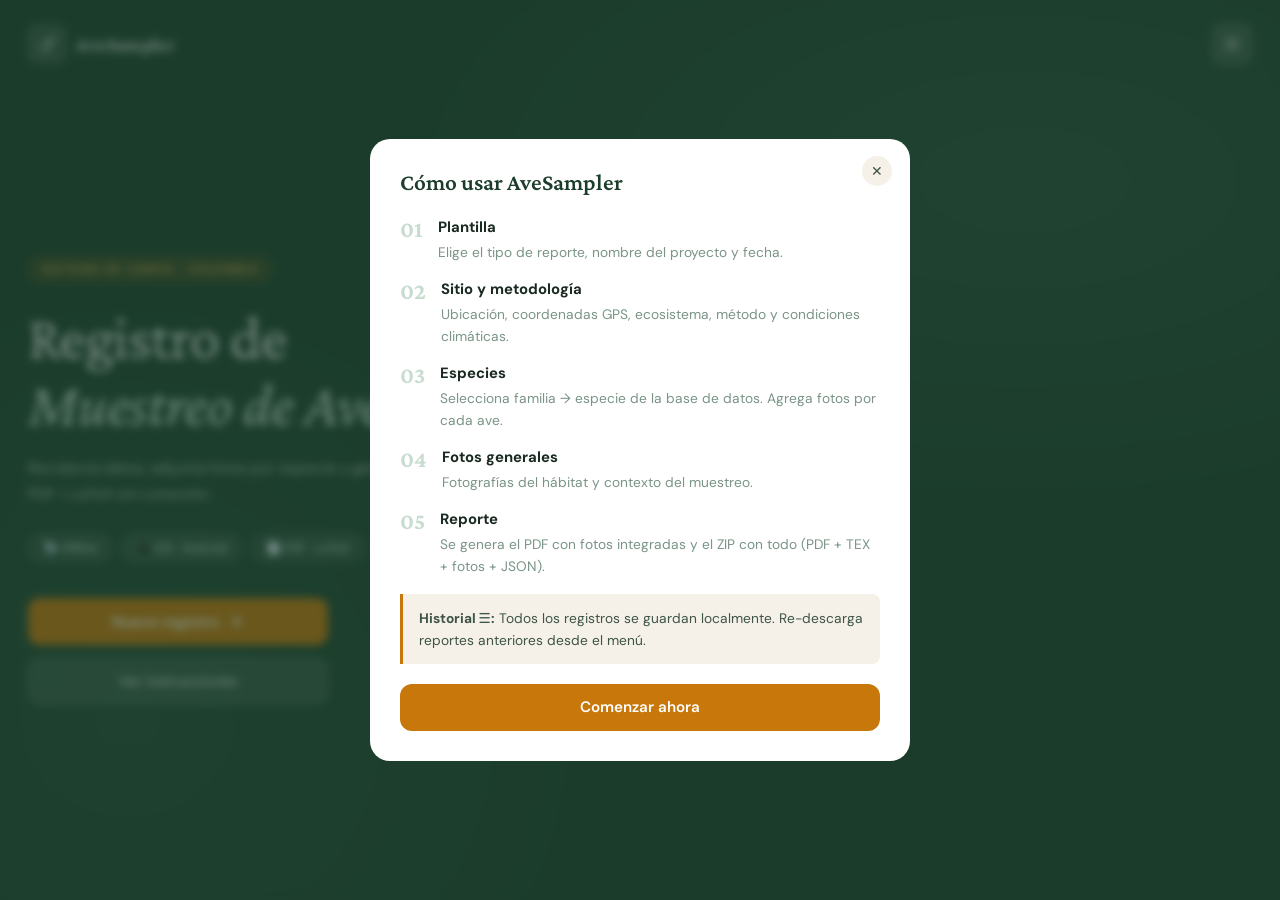
<file: index.html>
<!DOCTYPE html>
<html lang="es">
<head>
  <meta charset="UTF-8"/>
  <meta name="viewport" content="width=device-width,initial-scale=1.0,maximum-scale=1.0,user-scalable=no"/>
  <meta name="theme-color" content="#1c3d2c"/>
  <link rel="manifest" href="manifest.json"/>
  <meta name="apple-mobile-web-app-capable" content="yes"/>
  <meta name="apple-mobile-web-app-status-bar-style" content="black-translucent"/>
  <meta name="apple-mobile-web-app-title" content="AveSampler"/>
  <link rel="apple-touch-icon" href="icons/icon-192.png"/>
  <link rel="apple-touch-icon" sizes="152x152" href="icons/icon-152.png"/>
  <link rel="apple-touch-icon" sizes="192x192" href="icons/icon-192.png"/>
  <link rel="apple-touch-icon" sizes="512x512" href="icons/icon-512.png"/>
  <meta name="mobile-web-app-capable" content="yes"/>
  <link rel="icon" type="image/png" href="icons/icon-192.png"/>
  <title>AveSampler</title>
  <link rel="preconnect" href="https://fonts.googleapis.com"/>
  <link rel="preconnect" href="https://fonts.gstatic.com" crossorigin/>
  <link href="https://fonts.googleapis.com/css2?family=Crimson+Pro:ital,wght@0,300;0,400;0,600;0,700;1,400&family=DM+Sans:wght@300;400;500;600&display=swap" rel="stylesheet"/>
  <link rel="stylesheet" href="style.css"/>
</head>
<body>

<!-- ╔══════════════════════════════════════╗
     ║  HOME SCREEN                         ║
     ╚══════════════════════════════════════╝ -->
<div id="screen-home" class="screen active">
  <div class="home-bg"></div>
  <header class="home-header">
    <div class="logo-wrap">
      <div class="logo-icon">
        <svg viewBox="0 0 48 48" fill="none"><path d="M8 34C12 26 20 18 32 14C28 20 24 30 24 38" stroke="currentColor" stroke-width="2.2" stroke-linecap="round"/><path d="M24 38C26 32 30 22 40 12" stroke="currentColor" stroke-width="2.2" stroke-linecap="round"/><circle cx="24" cy="38" r="3" fill="currentColor" opacity=".7"/><path d="M6 40C10 36 16 36 24 38" stroke="currentColor" stroke-width="1.5" stroke-linecap="round" opacity=".5"/></svg>
      </div>
      <span class="logo-text">AveSampler</span>
    </div>
    <button class="ham-btn" onclick="App.openPanel()">
      <svg viewBox="0 0 24 24" fill="none"><path d="M4 6h16M4 12h16M4 18h16" stroke="currentColor" stroke-width="2" stroke-linecap="round"/></svg>
    </button>
  </header>
  <main class="home-main">
    <span class="home-tag">Sistema de campo · Colombia</span>
    <h1 class="home-title">Registro de<br/><em>Muestreo de Aves</em></h1>
    <p class="home-sub">Recolecta datos, adjunta fotos por especie y genera reportes PDF&nbsp;+&nbsp;LaTeX sin conexión.</p>
    <div class="home-badges">
      <span class="badge">📡 Offline</span>
      <span class="badge">📱 iOS · Android</span>
      <span class="badge">📄 PDF · LaTeX</span>
      <span class="badge">🐦 +140 especies</span>
    </div>
    <div class="home-actions">
      <button class="btn-primary" onclick="App.newRecord()">
        <span>Nuevo registro</span>
        <svg viewBox="0 0 20 20" fill="none"><path d="M4 10h12M10 4l6 6-6 6" stroke="currentColor" stroke-width="1.8" stroke-linecap="round" stroke-linejoin="round"/></svg>
      </button>
      <button class="btn-outline" onclick="App.openInstructions()">Ver instrucciones</button>
      <button class="btn-outline" id="btn-install" style="display:none" onclick="App.installPWA()">
        <svg viewBox="0 0 20 20" fill="none" style="width:15px;height:15px"><path d="M10 3v10M6 9l4 4 4-4M4 15h12" stroke="currentColor" stroke-width="1.8" stroke-linecap="round" stroke-linejoin="round"/></svg>
        Instalar app
      </button>
      <button class="btn-outline" id="btn-ios" style="display:none" onclick="App.showIOSBanner()">
        <svg viewBox="0 0 20 20" fill="none" style="width:15px;height:15px"><path d="M10 3v10M6 9l4 4 4-4M4 15h12" stroke="currentColor" stroke-width="1.8" stroke-linecap="round" stroke-linejoin="round"/></svg>
        Instalar en iPhone/iPad
      </button>
    </div>
  </main>
  <div class="home-foot">
    <span id="offline-badge" class="offline-pill" style="display:none">● Sin conexión</span>
  </div>
</div>

<!-- ╔══════════════════════════════════════╗
     ║  iOS BANNER                          ║
     ╚══════════════════════════════════════╝ -->
<div id="ios-banner" class="ios-banner" style="display:none">
  <div class="ios-banner-body">
    <img src="icons/icon-96.png" class="ios-banner-icon" alt=""/>
    <div class="ios-banner-text">
      <strong>Instalar AveSampler</strong>
      <span>Toca <b>Compartir</b> <span class="share-icon">⎙</span> → <b>"Agregar a inicio"</b></span>
    </div>
    <button class="ios-banner-x" onclick="App.closeIOSBanner()">✕</button>
  </div>
  <div class="ios-arrow">▼</div>
</div>

<!-- ╔══════════════════════════════════════╗
     ║  INSTRUCTIONS MODAL                  ║
     ╚══════════════════════════════════════╝ -->
<div id="modal-instructions" class="overlay" onclick="App.closeInstructions(event)">
  <div class="modal-box">
    <button class="modal-x" onclick="App.closeInstructions()">✕</button>
    <h2 class="modal-title">Cómo usar AveSampler</h2>
    <ol class="inst-list">
      <li><span class="inst-n">01</span><div><strong>Plantilla</strong><p>Elige el tipo de reporte, nombre del proyecto y fecha.</p></div></li>
      <li><span class="inst-n">02</span><div><strong>Sitio y metodología</strong><p>Ubicación, coordenadas GPS, ecosistema, método y condiciones climáticas.</p></div></li>
      <li><span class="inst-n">03</span><div><strong>Especies</strong><p>Selecciona familia → especie de la base de datos. Agrega fotos por cada ave.</p></div></li>
      <li><span class="inst-n">04</span><div><strong>Fotos generales</strong><p>Fotografías del hábitat y contexto del muestreo.</p></div></li>
      <li><span class="inst-n">05</span><div><strong>Reporte</strong><p>Se genera el PDF con fotos integradas y el ZIP con todo (PDF + TEX + fotos + JSON).</p></div></li>
    </ol>
    <div class="modal-note">
      <strong>Historial ☰:</strong> Todos los registros se guardan localmente. Re-descarga reportes anteriores desde el menú.
    </div>
    <button class="btn-primary" style="width:100%;margin-top:1.25rem" onclick="App.closeInstructions();App.newRecord()"><span>Comenzar ahora</span></button>
  </div>
</div>

<!-- ╔══════════════════════════════════════╗
     ║  RECORDS PANEL (hamburger)           ║
     ╚══════════════════════════════════════╝ -->
<div id="panel-overlay" class="panel-overlay" style="display:none" onclick="App.closePanel()"></div>
<aside id="records-panel" class="records-panel">
  <div class="panel-head">
    <h2>Historial</h2>
    <button class="modal-x white-x" onclick="App.closePanel()">✕</button>
  </div>
  <div id="records-list" class="records-list">
    <div id="records-empty" class="records-empty">
      <svg viewBox="0 0 48 48" fill="none"><rect x="8" y="6" width="32" height="36" rx="3" stroke="currentColor" stroke-width="1.8" opacity=".3"/><path d="M16 16h16M16 22h16M16 28h10" stroke="currentColor" stroke-width="1.8" stroke-linecap="round" opacity=".3"/></svg>
      <p>Aún no hay registros</p>
    </div>
  </div>
  <div class="panel-foot">
    <button class="btn-secondary" style="width:100%" onclick="App.exportAllJSON()">
      <svg viewBox="0 0 20 20" fill="none"><path d="M10 3v10M6 9l4 4 4-4M4 15h12" stroke="currentColor" stroke-width="1.8" stroke-linecap="round" stroke-linejoin="round"/></svg>
      <span>Exportar todo como JSON</span>
    </button>
  </div>
</aside>

<!-- ╔══════════════════════════════════════╗
     ║  DOWNLOAD MODAL                      ║
     ╚══════════════════════════════════════╝ -->
<div id="dl-modal" class="overlay" style="display:none">
  <div class="modal-box dl-modal-box">
    <!-- Progress -->
    <div id="dl-progress-phase">
      <div class="dl-spinner-wrap"><div class="dl-spinner"></div></div>
      <h3 class="dl-title">Generando reporte...</h3>
      <div class="prog-bar-wrap"><div class="prog-bar-fill" id="dl-prog-fill"></div></div>
      <p id="dl-prog-msg" class="dl-msg">Preparando archivos...</p>
    </div>
    <!-- Done -->
    <div id="dl-done-phase" style="display:none">
      <div class="dl-check">✓</div>
      <h3 class="dl-title">¡Listo para descargar!</h3>
      <p class="dl-sub">Toca cada botón para guardar el archivo</p>
      <div class="dl-btns">
        <button class="dl-btn-pdf" onclick="App.dlFile('pdf')">
          <span class="dl-ico">📄</span>
          <div class="dl-btn-txt">
            <strong>Descargar PDF</strong>
            <span id="dl-pdf-name">reporte.pdf</span>
          </div>
          <svg viewBox="0 0 20 20" fill="none"><path d="M10 3v10M6 9l4 4 4-4M4 15h12" stroke="currentColor" stroke-width="1.8" stroke-linecap="round" stroke-linejoin="round"/></svg>
        </button>
        <button class="dl-btn-zip" onclick="App.dlFile('zip')">
          <span class="dl-ico">🗜</span>
          <div class="dl-btn-txt">
            <strong>Descargar ZIP completo</strong>
            <span id="dl-zip-name">reporte.zip</span>
            <em>PDF + TEX + Fotos + JSON</em>
          </div>
          <svg viewBox="0 0 20 20" fill="none"><path d="M10 3v10M6 9l4 4 4-4M4 15h12" stroke="currentColor" stroke-width="1.8" stroke-linecap="round" stroke-linejoin="round"/></svg>
        </button>
      </div>
      <div class="dl-done-actions">
        <button class="btn-primary" onclick="App.newRecord()"><span>Nuevo registro</span></button>
        <button class="btn-secondary" onclick="App.closeDLModal()">Cerrar</button>
      </div>
    </div>
  </div>
</div>

<!-- ╔══════════════════════════════════════╗
     ║  APP SHELL                           ║
     ╚══════════════════════════════════════╝ -->
<div id="screen-app" class="screen">
  <!-- Nav -->
  <nav class="app-nav">
    <button class="nav-back" onclick="App.back()">
      <svg viewBox="0 0 20 20" fill="none"><path d="M13 4l-6 6 6 6" stroke="currentColor" stroke-width="1.8" stroke-linecap="round" stroke-linejoin="round"/></svg>
    </button>
    <span id="nav-title" class="nav-title">Plantilla</span>
    <div style="display:flex;align-items:center;gap:.4rem">
      <span id="nav-step" class="nav-step">1/5</span>
      <button class="ham-btn ham-dark" onclick="App.openPanel()">
        <svg viewBox="0 0 24 24" fill="none"><path d="M4 6h16M4 12h16M4 18h16" stroke="currentColor" stroke-width="2" stroke-linecap="round"/></svg>
      </button>
    </div>
  </nav>
  <div class="prog-line-wrap"><div id="prog-line" class="prog-line"></div></div>
  <!-- Steps -->
  <div class="steps-row">
    <div class="sdot active" data-s="1"><span>1</span><label>Plantilla</label></div>
    <div class="sline"></div>
    <div class="sdot" data-s="2"><span>2</span><label>Sitio</label></div>
    <div class="sline"></div>
    <div class="sdot" data-s="3"><span>3</span><label>Especies</label></div>
    <div class="sline"></div>
    <div class="sdot" data-s="4"><span>4</span><label>Fotos</label></div>
    <div class="sline"></div>
    <div class="sdot" data-s="5"><span>5</span><label>Reporte</label></div>
  </div>

  <!-- ──────────────────────────────────────
       SECTION 1 — TEMPLATE
       ────────────────────────────────────── -->
  <section id="sec-template" class="fsec active">
    <div class="sec-head"><h2>Selección de plantilla</h2><p>Elige el tipo de reporte y los datos del proyecto</p></div>

    <div class="fgroup">
      <label class="flabel req">Tipo de plantilla</label>
      <div id="tpl-cards">
        <div class="tpl-card sel" data-v="aves_estandar" onclick="App.pickTpl(this)">
          <div class="tpl-ico">🦜</div>
          <div class="tpl-info"><strong>Muestreo estándar</strong><span>Protocolo básico de avistamiento</span></div>
          <div class="tpl-chk">✓</div>
        </div>
        <div class="tpl-card" data-v="biodiversidad" onclick="App.pickTpl(this)">
          <div class="tpl-ico">🌿</div>
          <div class="tpl-info"><strong>Monitoreo de biodiversidad</strong><span>Registro multiespecies con índices</span></div>
          <div class="tpl-chk">✓</div>
        </div>
        <div class="tpl-card" data-v="registro_extendido" onclick="App.pickTpl(this)">
          <div class="tpl-ico">📋</div>
          <div class="tpl-info"><strong>Registro de campo extendido</strong><span>Ficha técnica para publicación</span></div>
          <div class="tpl-chk">✓</div>
        </div>
      </div>
    </div>

    <div class="frow">
      <div class="fgroup"><label class="flabel req" for="f-name">Nombre del proyecto</label><input id="f-name" class="finput" type="text" placeholder="Ej: ReservaBosqueAndino"/></div>
      <div class="fgroup"><label class="flabel req" for="f-date">Fecha del muestreo</label><input id="f-date" class="finput" type="date"/></div>
    </div>
    <div class="frow">
      <div class="fgroup"><label class="flabel" for="f-author">Autor / Investigador</label><input id="f-author" class="finput" type="text" placeholder="Nombre completo"/></div>
      <div class="fgroup"><label class="flabel" for="f-inst">Institución</label><input id="f-inst" class="finput" type="text" placeholder="Universidad / Organización"/></div>
    </div>

    <div class="sec-foot">
      <div></div>
      <button class="btn-primary" onclick="App.next('sec-sampling')"><span>Continuar</span><svg viewBox="0 0 20 20" fill="none"><path d="M4 10h12M10 4l6 6-6 6" stroke="currentColor" stroke-width="1.8" stroke-linecap="round" stroke-linejoin="round"/></svg></button>
    </div>
  </section>

  <!-- ──────────────────────────────────────
       SECTION 2 — SAMPLING
       ────────────────────────────────────── -->
  <section id="sec-sampling" class="fsec">
    <div class="sec-head"><h2>Datos del muestreo</h2><p>Sitio, condiciones climáticas y metodología</p></div>

    <fieldset class="fset">
      <legend>📍 Sitio de muestreo</legend>
      <div class="fgroup"><label class="flabel req" for="f-loc">Ubicación / Localidad</label><input id="f-loc" class="finput" type="text" placeholder="Nombre del sitio"/></div>
      <div class="frow three">
        <div class="fgroup"><label class="flabel" for="f-lat">Latitud</label><input id="f-lat" class="finput" type="number" step="0.000001" placeholder="4.7110"/></div>
        <div class="fgroup"><label class="flabel" for="f-lon">Longitud</label><input id="f-lon" class="finput" type="number" step="0.000001" placeholder="-74.0721"/></div>
        <div class="fgroup"><label class="flabel" for="f-alt">Altitud (m)</label><input id="f-alt" class="finput" type="number" placeholder="2600"/></div>
      </div>
      <button class="btn-sm-ghost" onclick="App.getGPS()">
        <svg viewBox="0 0 20 20" fill="none" style="width:14px;height:14px"><circle cx="10" cy="10" r="3" stroke="currentColor" stroke-width="1.8"/><path d="M10 2v2M10 16v2M2 10h2M16 10h2" stroke="currentColor" stroke-width="1.8" stroke-linecap="round"/></svg>
        Usar GPS del dispositivo
      </button>
      <div class="fgroup mt1"><label class="flabel" for="f-eco">Tipo de ecosistema</label>
        <select id="f-eco" class="finput"><option value="">Seleccionar...</option><option>Bosque andino</option><option>Bosque tropical húmedo</option><option>Páramo</option><option>Humedal / Wetland</option><option>Bosque seco</option><option>Sabana / Pastizal</option><option>Manglar</option><option>Zona urbana / periurbana</option><option>Otro</option></select>
      </div>
    </fieldset>

    <fieldset class="fset">
      <legend>🌤 Condiciones climáticas</legend>
      <div class="frow">
        <div class="fgroup"><label class="flabel" for="f-wx">Clima</label><select id="f-wx" class="finput"><option value="">Seleccionar...</option><option>Despejado</option><option>Parcialmente nublado</option><option>Nublado</option><option>Lluvioso</option><option>Neblinoso</option><option>Ventoso</option></select></div>
        <div class="fgroup"><label class="flabel" for="f-temp">Temperatura (°C)</label><input id="f-temp" class="finput" type="number" placeholder="18"/></div>
      </div>
    </fieldset>

    <fieldset class="fset">
      <legend>🔬 Metodología</legend>
      <div class="frow">
        <div class="fgroup"><label class="flabel" for="f-method">Método de muestreo</label><select id="f-method" class="finput"><option value="">Seleccionar...</option><option>Punto de conteo</option><option>Transecto lineal</option><option>Redes de niebla</option><option>Observación directa</option><option>Playback / Grabaciones</option><option>Cámara trampa</option><option>Otro</option></select></div>
        <div class="fgroup"><label class="flabel" for="f-dur">Duración (min)</label><input id="f-dur" class="finput" type="number" placeholder="60"/></div>
      </div>
      <div class="frow">
        <div class="fgroup"><label class="flabel" for="f-ts">Hora inicio</label><input id="f-ts" class="finput" type="time"/></div>
        <div class="fgroup"><label class="flabel" for="f-te">Hora fin</label><input id="f-te" class="finput" type="time"/></div>
      </div>
      <div class="fgroup"><label class="flabel" for="f-obs">Observador</label><input id="f-obs" class="finput" type="text" placeholder="Nombre completo"/></div>
      <div class="fgroup"><label class="flabel" for="f-notes">Observaciones generales</label><textarea id="f-notes" class="finput ftextarea" rows="3" placeholder="Notas del contexto del muestreo..."></textarea></div>
    </fieldset>

    <div class="sec-foot">
      <button class="btn-secondary" onclick="App.prev('sec-template')"><svg viewBox="0 0 20 20" fill="none"><path d="M13 4l-6 6 6 6" stroke="currentColor" stroke-width="1.8" stroke-linecap="round" stroke-linejoin="round"/></svg><span>Atrás</span></button>
      <button class="btn-primary" onclick="App.next('sec-species')"><span>Continuar</span><svg viewBox="0 0 20 20" fill="none"><path d="M4 10h12M10 4l6 6-6 6" stroke="currentColor" stroke-width="1.8" stroke-linecap="round" stroke-linejoin="round"/></svg></button>
    </div>
  </section>

  <!-- ──────────────────────────────────────
       SECTION 3 — SPECIES
       ────────────────────────────────────── -->
  <section id="sec-species" class="fsec">
    <div class="sec-head"><h2>Registro de especies</h2><p>Familia → Especie desde la base de datos. Agrega fotos por cada ave.</p></div>
    <div id="species-list"></div>
    <button class="btn-add-sp" onclick="App.addSpecies()">
      <svg viewBox="0 0 20 20" fill="none"><path d="M10 4v12M4 10h12" stroke="currentColor" stroke-width="2" stroke-linecap="round"/></svg>
      Agregar especie observada
    </button>
    <div class="sec-foot">
      <button class="btn-secondary" onclick="App.prev('sec-sampling')"><svg viewBox="0 0 20 20" fill="none"><path d="M13 4l-6 6 6 6" stroke="currentColor" stroke-width="1.8" stroke-linecap="round" stroke-linejoin="round"/></svg><span>Atrás</span></button>
      <button class="btn-primary" onclick="App.next('sec-photos')"><span>Continuar</span><svg viewBox="0 0 20 20" fill="none"><path d="M4 10h12M10 4l6 6-6 6" stroke="currentColor" stroke-width="1.8" stroke-linecap="round" stroke-linejoin="round"/></svg></button>
    </div>
  </section>

  <!-- ──────────────────────────────────────
       SECTION 4 — GENERAL PHOTOS
       ────────────────────────────────────── -->
  <section id="sec-photos" class="fsec">
    <div class="sec-head"><h2>Fotos generales</h2><p>Fotografías del hábitat y contexto del muestreo</p></div>
    <div class="photo-actions">
      <label class="photo-btn" for="input-gen-photo">
        <svg viewBox="0 0 24 24" fill="none"><rect x="3" y="5" width="18" height="14" rx="2" stroke="currentColor" stroke-width="1.8"/><circle cx="12" cy="12" r="3.5" stroke="currentColor" stroke-width="1.8"/></svg>
        Galería
        <input id="input-gen-photo" type="file" accept="image/jpeg,image/png,image/jpg" multiple hidden onchange="App.addPhotos(event,'gen')"/>
      </label>
      <button class="photo-btn" onclick="document.getElementById('input-gen-cam').click()">
        <svg viewBox="0 0 24 24" fill="none"><path d="M12 15.5A3.5 3.5 0 1 0 12 8.5a3.5 3.5 0 0 0 0 7z" stroke="currentColor" stroke-width="1.8"/><path d="M3 9a2 2 0 0 1 2-2h1l2-2h8l2 2h1a2 2 0 0 1 2 2v9a2 2 0 0 1-2 2H5a2 2 0 0 1-2-2V9z" stroke="currentColor" stroke-width="1.8"/></svg>
        Cámara
      </button>
      <input id="input-gen-cam" type="file" accept="image/*" capture="environment" hidden onchange="App.addPhotos(event,'gen')"/>
    </div>
    <div id="gen-photo-grid" class="photo-grid">
      <div id="gen-photo-empty" class="photo-empty">
        <svg viewBox="0 0 64 64" fill="none"><rect x="8" y="14" width="48" height="36" rx="4" stroke="currentColor" stroke-width="2" opacity=".3"/><circle cx="32" cy="32" r="9" stroke="currentColor" stroke-width="2" opacity=".3"/></svg>
        <p>Sin fotos generales aún</p>
      </div>
    </div>
    <div id="gen-photo-count" class="photo-count" style="display:none"></div>
    <div class="sec-foot">
      <button class="btn-secondary" onclick="App.prev('sec-species')"><svg viewBox="0 0 20 20" fill="none"><path d="M13 4l-6 6 6 6" stroke="currentColor" stroke-width="1.8" stroke-linecap="round" stroke-linejoin="round"/></svg><span>Atrás</span></button>
      <button class="btn-primary" onclick="App.next('sec-report')"><span>Continuar</span><svg viewBox="0 0 20 20" fill="none"><path d="M4 10h12M10 4l6 6-6 6" stroke="currentColor" stroke-width="1.8" stroke-linecap="round" stroke-linejoin="round"/></svg></button>
    </div>
  </section>

  <!-- ──────────────────────────────────────
       SECTION 5 — REPORT
       ────────────────────────────────────── -->
  <section id="sec-report" class="fsec">
    <div class="sec-head"><h2>Generar reporte</h2><p>Revisión final antes de descargar</p></div>
    <div id="report-summary" class="report-summary"></div>
    <div class="gen-box">
      <div class="gen-box-icon">
        <svg viewBox="0 0 64 64" fill="none"><rect x="12" y="6" width="40" height="52" rx="4" stroke="currentColor" stroke-width="2"/><path d="M20 20h24M20 28h24M20 36h16" stroke="currentColor" stroke-width="2" stroke-linecap="round"/><path d="M36 44l4 4 8-8" stroke="currentColor" stroke-width="2" stroke-linecap="round" stroke-linejoin="round"/></svg>
      </div>
      <h3>Archivos que se generarán</h3>
      <ul class="gen-file-list">
        <li><span class="fbadge pdf">PDF</span><code id="lbl-pdf">reporte.pdf</code> — Reporte completo con fotos integradas</li>
        <li><span class="fbadge zip">ZIP</span><code id="lbl-zip">reporte.zip</code> — PDF + TEX + Fotos + JSON de datos</li>
      </ul>
      <p class="gen-note">El ZIP incluye el fuente <code>.tex</code> para personalizar en Overleaf o LaTeX local.</p>
    </div>
    <button class="btn-primary btn-gen" id="btn-gen" onclick="App.generate()">
      <svg viewBox="0 0 20 20" fill="none"><path d="M10 3v10M6 9l4 4 4-4M4 15h12" stroke="currentColor" stroke-width="1.8" stroke-linecap="round" stroke-linejoin="round"/></svg>
      <span>Generar y descargar</span>
    </button>
    <div class="sec-foot" id="report-sec-foot">
      <button class="btn-secondary" onclick="App.prev('sec-photos')"><svg viewBox="0 0 20 20" fill="none"><path d="M13 4l-6 6 6 6" stroke="currentColor" stroke-width="1.8" stroke-linecap="round" stroke-linejoin="round"/></svg><span>Atrás</span></button>
      <div></div>
    </div>
  </section>
</div><!-- /screen-app -->

<!-- Caption modal -->
<div id="caption-modal" class="overlay" style="display:none" onclick="App.closeCaptionModal(event)">
  <div class="modal-box small-box">
    <h3>Leyenda de la foto</h3>
    <textarea id="caption-input" class="finput ftextarea" rows="3" placeholder="Descripción de la imagen (especie, comportamiento, contexto)..."></textarea>
    <div style="display:flex;gap:.75rem;margin-top:1rem">
      <button class="btn-secondary" style="flex:1" onclick="App.closeCaptionModal()">Omitir</button>
      <button class="btn-primary" style="flex:1" onclick="App.saveCaption()"><span>Guardar</span></button>
    </div>
  </div>
</div>

<div id="toast" class="toast" style="display:none"></div>

<script src="lib/jspdf.umd.min.js"></script>
<script src="lib/jspdf.plugin.autotable.min.js"></script>
<script src="lib/jszip.min.js"></script>
<script src="app.js"></script>
</body>
</html>
</file>
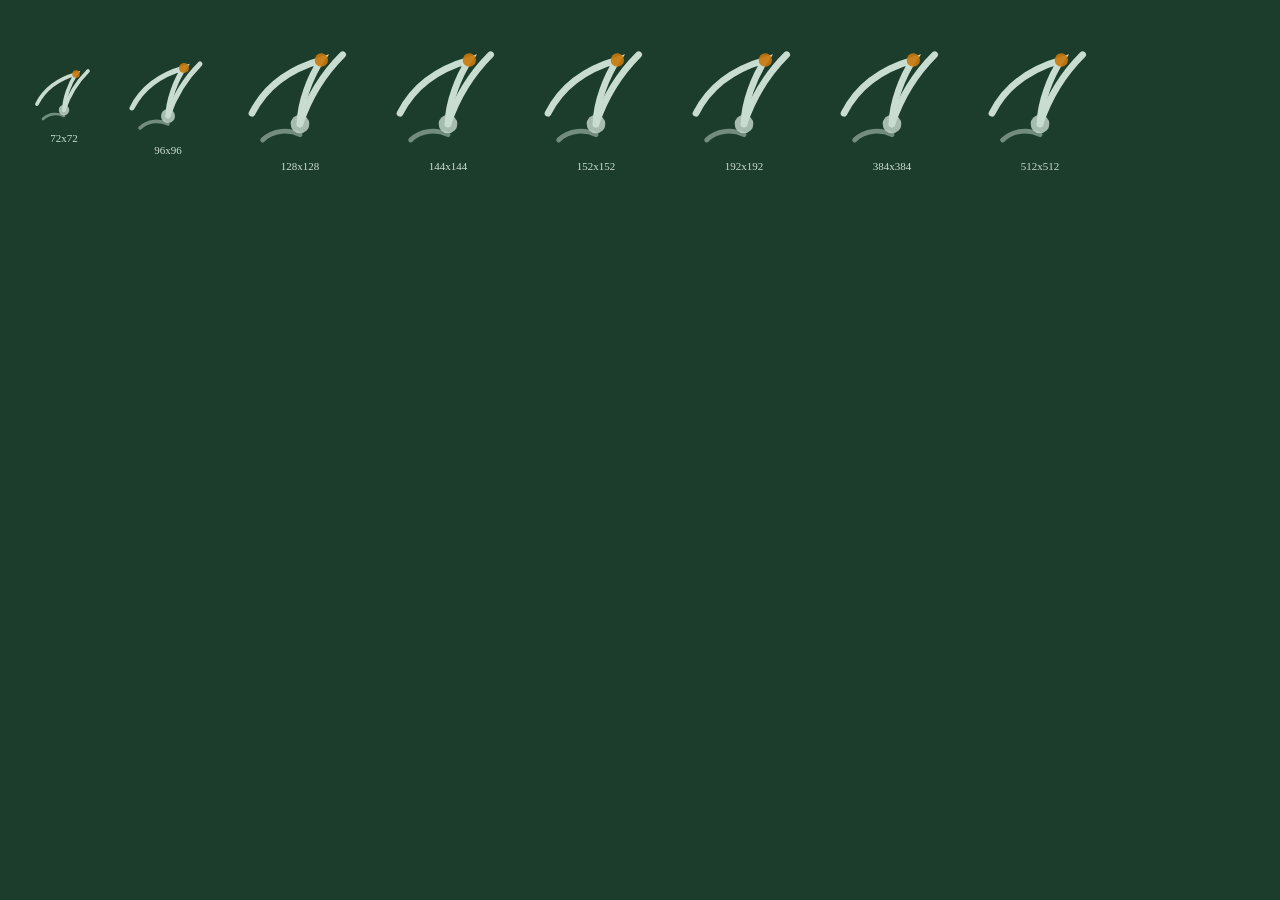
<file: icons/preview.html>
<!DOCTYPE html>
<html>
<head><title>AveSampler Icons</title>
<style>body{background:#1c3d2c;display:flex;flex-wrap:wrap;gap:20px;padding:20px;align-items:center}
img{border-radius:8px}p{color:#c8ddd0;font-size:11px;text-align:center;margin:0}</style>
</head>
<body>
<div style="text-align:center">
  <img src="icon-72.svg" width="72" height="72"/>
  <p>72x72</p>
</div>
<div style="text-align:center">
  <img src="icon-96.svg" width="96" height="96"/>
  <p>96x96</p>
</div>
<div style="text-align:center">
  <img src="icon-128.svg" width="128" height="128"/>
  <p>128x128</p>
</div>
<div style="text-align:center">
  <img src="icon-144.svg" width="128" height="128"/>
  <p>144x144</p>
</div>
<div style="text-align:center">
  <img src="icon-152.svg" width="128" height="128"/>
  <p>152x152</p>
</div>
<div style="text-align:center">
  <img src="icon-192.svg" width="128" height="128"/>
  <p>192x192</p>
</div>
<div style="text-align:center">
  <img src="icon-384.svg" width="128" height="128"/>
  <p>384x384</p>
</div>
<div style="text-align:center">
  <img src="icon-512.svg" width="128" height="128"/>
  <p>512x512</p>
</div>
</body></html>
</file>
<file: style.css>
/* ══════════════════════════════════════════════
   AveSampler — style.css  (complete)
   ══════════════════════════════════════════════ */
:root{
  --dg:#1c3d2c; --mg:#2d5c40; --lg:#4a7c5e; --lgt:#c8ddd0; --tint:#eef4f0;
  --parch:#f6f1e8; --parch2:#ede5d0; --am:#c8780a; --aml:#f0b24a;
  --tx:#1a2a20; --txm:#3d5447; --txl:#7a9486; --wh:#ffffff;
  --sh1:0 1px 4px rgba(28,61,44,.12); --sh2:0 4px 20px rgba(28,61,44,.16); --sh3:0 8px 40px rgba(28,61,44,.22);
  --r:12px; --rs:8px; --rl:20px; --tr:.2s ease;
  --ff:'DM Sans',system-ui,sans-serif; --fd:'Crimson Pro',Georgia,serif;
}
*,*::before,*::after{box-sizing:border-box;margin:0;padding:0}
html{font-size:16px;scroll-behavior:smooth}
body{font-family:var(--ff);background:var(--parch);color:var(--tx);min-height:100dvh;overflow-x:hidden;-webkit-tap-highlight-color:transparent}

/* ── SCREENS ── */
.screen{display:none;min-height:100dvh}
.screen.active{display:block}

/* ══════════════════════════════════════════════
   HOME
   ══════════════════════════════════════════════ */
#screen-home{background:var(--dg);color:var(--wh);flex-direction:column;min-height:100dvh;position:relative;overflow:hidden}
#screen-home.active{display:flex}
.home-bg{position:absolute;inset:0;background:radial-gradient(ellipse 80% 60% at 80% 20%,rgba(74,124,94,.25) 0%,transparent 60%),radial-gradient(ellipse 60% 80% at 10% 80%,rgba(45,92,64,.4) 0%,transparent 60%);pointer-events:none}
.home-header{display:flex;align-items:center;gap:.75rem;padding:1.5rem 1.75rem;position:relative;z-index:1}
.logo-wrap{display:flex;align-items:center;gap:.65rem;flex:1}
.logo-icon{width:38px;height:38px;background:rgba(255,255,255,.12);border:1px solid rgba(255,255,255,.2);border-radius:9px;display:flex;align-items:center;justify-content:center;color:var(--lgt)}
.logo-icon svg{width:26px;height:26px}
.logo-text{font-family:var(--fd);font-size:1.2rem;font-weight:600;letter-spacing:.02em;color:rgba(255,255,255,.9)}
.home-main{flex:1;display:flex;flex-direction:column;justify-content:center;padding:2.5rem 1.75rem 2rem;position:relative;z-index:1;max-width:660px}
.home-tag{display:inline-block;font-size:.7rem;font-weight:600;letter-spacing:.12em;text-transform:uppercase;color:var(--aml);background:rgba(200,120,10,.15);border:1px solid rgba(200,120,10,.3);padding:.3rem .8rem;border-radius:100px;margin-bottom:1.4rem;width:fit-content}
.home-title{font-family:var(--fd);font-size:clamp(2.2rem,6vw,3.8rem);font-weight:300;line-height:1.1;letter-spacing:-.01em;color:var(--wh);margin-bottom:1.1rem}
.home-title em{font-style:italic;color:var(--lgt);font-weight:400}
.home-sub{font-size:.95rem;line-height:1.7;color:rgba(255,255,255,.65);max-width:460px;margin-bottom:1.6rem}
.home-badges{display:flex;flex-wrap:wrap;gap:.55rem;margin-bottom:2.25rem}
.badge{font-size:.76rem;font-weight:500;color:var(--lgt);background:rgba(255,255,255,.08);border:1px solid rgba(255,255,255,.14);padding:.35rem .85rem;border-radius:100px}
.home-actions{display:flex;flex-direction:column;gap:.8rem;max-width:300px}
.home-foot{padding:1.1rem 1.75rem;position:relative;z-index:1}
.offline-pill{font-size:.76rem;color:var(--aml);font-weight:500;animation:pulse 2s infinite}
@keyframes pulse{0%,100%{opacity:1}50%{opacity:.5}}

/* ══════════════════════════════════════════════
   BUTTONS
   ══════════════════════════════════════════════ */
.btn-primary{display:inline-flex;align-items:center;justify-content:center;gap:.55rem;padding:.85rem 1.7rem;background:var(--am);color:var(--wh);border:none;border-radius:var(--r);font-family:var(--ff);font-size:.95rem;font-weight:600;cursor:pointer;transition:all var(--tr);text-decoration:none}
.btn-primary:hover{background:#b06808;transform:translateY(-1px);box-shadow:0 4px 16px rgba(200,120,10,.4)}
.btn-primary:active{transform:translateY(0)}
.btn-primary svg{width:17px;height:17px;flex-shrink:0}
.btn-outline{display:inline-flex;align-items:center;justify-content:center;gap:.5rem;padding:.82rem 1.7rem;background:rgba(255,255,255,.1);color:rgba(255,255,255,.82);border:1px solid rgba(255,255,255,.2);border-radius:var(--r);font-family:var(--ff);font-size:.9rem;font-weight:500;cursor:pointer;transition:all var(--tr)}
.btn-outline:hover{background:rgba(255,255,255,.18)}
.btn-secondary{display:inline-flex;align-items:center;justify-content:center;gap:.5rem;padding:.82rem 1.5rem;background:transparent;color:var(--mg);border:1.5px solid var(--lgt);border-radius:var(--r);font-family:var(--ff);font-size:.92rem;font-weight:500;cursor:pointer;transition:all var(--tr)}
.btn-secondary:hover{background:var(--tint);border-color:var(--lg)}
.btn-secondary svg{width:17px;height:17px}
.btn-sm-ghost{display:inline-flex;align-items:center;gap:.4rem;padding:.5rem 1rem;background:var(--tint);color:var(--mg);border:1.5px solid var(--lgt);border-radius:var(--rs);font-family:var(--ff);font-size:.82rem;font-weight:500;cursor:pointer;transition:all var(--tr);margin-top:.4rem}
.btn-sm-ghost:hover{background:var(--lgt)}

/* ══════════════════════════════════════════════
   HAMBURGER
   ══════════════════════════════════════════════ */
.ham-btn{background:rgba(255,255,255,.12);border:1px solid rgba(255,255,255,.2);color:rgba(255,255,255,.85);width:40px;height:40px;border-radius:10px;cursor:pointer;display:flex;align-items:center;justify-content:center;transition:background var(--tr);flex-shrink:0}
.ham-btn:hover{background:rgba(255,255,255,.22)}
.ham-btn svg{width:20px;height:20px}
.ham-dark{background:rgba(255,255,255,.1);border-color:rgba(255,255,255,.15)}

/* ══════════════════════════════════════════════
   APP NAV
   ══════════════════════════════════════════════ */
.app-nav{position:sticky;top:0;z-index:100;background:var(--dg);display:flex;align-items:center;gap:.75rem;padding:.85rem 1.1rem;box-shadow:0 2px 12px rgba(28,61,44,.3)}
.nav-back{background:rgba(255,255,255,.12);border:none;color:var(--wh);width:36px;height:36px;border-radius:var(--rs);cursor:pointer;display:flex;align-items:center;justify-content:center;transition:background var(--tr);flex-shrink:0}
.nav-back:hover{background:rgba(255,255,255,.2)}
.nav-back svg{width:19px;height:19px}
.nav-title{font-family:var(--fd);font-size:1.1rem;font-weight:600;color:var(--wh);flex:1}
.nav-step{font-size:.74rem;font-weight:600;letter-spacing:.05em;color:rgba(255,255,255,.5);background:rgba(255,255,255,.1);padding:.28rem .65rem;border-radius:100px;white-space:nowrap}
.prog-line-wrap{height:3px;background:var(--lgt)}
.prog-line{height:100%;background:var(--am);transition:width .4s ease}

/* Steps */
.steps-row{display:flex;align-items:center;padding:.85rem 1.25rem;background:var(--wh);border-bottom:1px solid var(--parch2);gap:0}
.sdot{display:flex;flex-direction:column;align-items:center;gap:.2rem}
.sdot span{width:28px;height:28px;border-radius:50%;background:var(--parch2);color:var(--txl);font-size:.76rem;font-weight:700;display:flex;align-items:center;justify-content:center;transition:all .3s ease}
.sdot label{font-size:.62rem;font-weight:500;color:var(--txl);letter-spacing:.04em;text-transform:uppercase;white-space:nowrap}
.sdot.active span{background:var(--dg);color:var(--wh);box-shadow:0 0 0 3px rgba(28,61,44,.12)}
.sdot.active label{color:var(--dg);font-weight:600}
.sdot.done span{background:var(--lg);color:var(--wh)}
.sline{flex:1;height:2px;background:var(--parch2);margin:0 .4rem .9rem}

/* ══════════════════════════════════════════════
   FORM SECTIONS
   ══════════════════════════════════════════════ */
.fsec{display:none;padding:1.5rem 1.5rem 5.5rem;max-width:780px;margin:0 auto;width:100%;animation:slideUp .22s ease}
.fsec.active{display:block}
@keyframes slideUp{from{opacity:0;transform:translateY(10px)}to{opacity:1;transform:translateY(0)}}
.sec-head{margin-bottom:1.6rem;padding-bottom:1.1rem;border-bottom:1px solid var(--parch2)}
.sec-head h2{font-family:var(--fd);font-size:1.7rem;font-weight:600;color:var(--dg);margin-bottom:.3rem}
.sec-head p{font-size:.88rem;color:var(--txl)}
.fgroup{margin-bottom:1rem}
.flabel{display:block;font-size:.79rem;font-weight:600;color:var(--txm);letter-spacing:.03em;text-transform:uppercase;margin-bottom:.4rem}
.flabel.req::after{content:' *';color:var(--am)}
.finput{width:100%;padding:.68rem .95rem;background:var(--wh);border:1.5px solid var(--parch2);border-radius:var(--rs);font-family:var(--ff);font-size:.93rem;color:var(--tx);transition:border-color var(--tr),box-shadow var(--tr);-webkit-appearance:none;appearance:none}
.finput:focus{outline:none;border-color:var(--lg);box-shadow:0 0 0 3px rgba(74,124,94,.14)}
.finput::placeholder{color:var(--txl)}
select.finput{cursor:pointer;background-image:url("data:image/svg+xml,%3Csvg xmlns='http://www.w3.org/2000/svg' width='16' height='16' viewBox='0 0 20 20' fill='none'%3E%3Cpath d='M5 8l5 5 5-5' stroke='%237a9486' stroke-width='1.8' stroke-linecap='round' stroke-linejoin='round'/%3E%3C/svg%3E");background-repeat:no-repeat;background-position:right .7rem center;padding-right:2.4rem}
.ftextarea{resize:vertical;min-height:82px;line-height:1.6}
.fhint{display:block;font-size:.76rem;color:var(--txl);margin-top:.3rem}
.frow{display:grid;grid-template-columns:1fr 1fr;gap:.9rem}
.frow.three{grid-template-columns:1fr 1fr 1fr}
.fset{border:1.5px solid var(--parch2);border-radius:var(--r);padding:1.2rem;margin-bottom:1.1rem;background:var(--wh)}
.fset legend{font-size:.84rem;font-weight:700;color:var(--mg);padding:0 .4rem;letter-spacing:.03em}
.mt1{margin-top:.9rem}

/* ── Template cards ── */
#tpl-cards{display:flex;flex-direction:column;gap:.7rem}
.tpl-card{display:flex;align-items:center;gap:.9rem;padding:.95rem 1.15rem;background:var(--wh);border:2px solid var(--parch2);border-radius:var(--r);cursor:pointer;transition:all var(--tr)}
.tpl-card:hover{border-color:var(--lg);background:var(--tint)}
.tpl-card.sel{border-color:var(--dg);background:var(--tint)}
.tpl-ico{font-size:1.55rem;flex-shrink:0}
.tpl-info{flex:1}
.tpl-info strong{display:block;font-size:.93rem;font-weight:600;color:var(--tx)}
.tpl-info span{font-size:.8rem;color:var(--txl)}
.tpl-chk{width:22px;height:22px;border-radius:50%;background:var(--parch2);color:transparent;display:flex;align-items:center;justify-content:center;font-size:.76rem;font-weight:700;flex-shrink:0;transition:all var(--tr)}
.tpl-card.sel .tpl-chk{background:var(--dg);color:var(--wh)}

/* ══════════════════════════════════════════════
   SPECIES ENTRIES
   ══════════════════════════════════════════════ */
.species-entry{background:var(--parch);border:1.5px solid var(--parch2);border-radius:var(--r);padding:1rem;margin-bottom:.9rem}
.sp-entry-head{display:flex;align-items:center;justify-content:space-between;margin-bottom:.9rem}
.sp-num{font-size:.72rem;font-weight:700;letter-spacing:.06em;text-transform:uppercase;color:var(--am);background:rgba(200,120,10,.1);padding:.22rem .6rem;border-radius:100px}
.sp-remove{background:none;border:none;color:#c0392b;cursor:pointer;font-size:.8rem;opacity:.6;padding:.3rem .5rem;border-radius:var(--rs);transition:opacity var(--tr)}
.sp-remove:hover{opacity:1}
.btn-add-sp{width:100%;display:flex;align-items:center;justify-content:center;gap:.55rem;padding:.85rem;background:transparent;border:2px dashed var(--lgt);border-radius:var(--r);color:var(--mg);font-family:var(--ff);font-size:.88rem;font-weight:600;cursor:pointer;transition:all var(--tr);margin-top:.5rem}
.btn-add-sp:hover{background:var(--tint);border-color:var(--lg)}
.btn-add-sp svg{width:19px;height:19px}

/* Per-species photos */
.sp-photos{margin-top:.85rem;background:rgba(238,244,240,.6);border:1px solid var(--lgt);border-radius:var(--rs);padding:.8rem}
.sp-photo-head{display:flex;align-items:center;justify-content:space-between;margin-bottom:.55rem}
.sp-photo-lbl{font-size:.77rem;font-weight:600;color:var(--txm)}
.sp-photo-actions{display:flex;gap:.4rem}
.sp-photo-btn{display:inline-flex;align-items:center;gap:.3rem;padding:.35rem .7rem;background:var(--wh);border:1.5px solid var(--parch2);border-radius:var(--rs);font-family:var(--ff);font-size:.75rem;font-weight:600;color:var(--mg);cursor:pointer;transition:all var(--tr)}
.sp-photo-btn:hover{background:var(--tint);border-color:var(--lg)}
.sp-photo-btn svg{width:13px;height:13px}
.sp-photo-grid{display:flex;flex-wrap:wrap;gap:.45rem;min-height:40px}
.sp-photo-none{font-size:.76rem;color:var(--txl);font-style:italic;align-self:center}

/* ══════════════════════════════════════════════
   PHOTO GRID (general)
   ══════════════════════════════════════════════ */
.photo-actions{display:flex;gap:.9rem;margin-bottom:1.3rem}
.photo-btn{flex:1;display:flex;align-items:center;justify-content:center;gap:.6rem;padding:.95rem;background:var(--wh);border:2px solid var(--parch2);border-radius:var(--r);color:var(--txm);font-family:var(--ff);font-size:.88rem;font-weight:600;cursor:pointer;transition:all var(--tr)}
.photo-btn:hover{border-color:var(--lg);background:var(--tint);color:var(--dg)}
.photo-btn svg{width:21px;height:21px;flex-shrink:0}
.photo-grid{display:grid;grid-template-columns:repeat(auto-fill,minmax(130px,1fr));gap:.8rem;min-height:140px}
.photo-empty{grid-column:1/-1;display:flex;flex-direction:column;align-items:center;justify-content:center;gap:.65rem;padding:2rem;color:var(--txl);text-align:center}
.photo-empty svg{width:58px;height:58px}
.photo-empty p{font-size:.88rem}
.photo-thumb{position:relative;aspect-ratio:1;border-radius:var(--rs);overflow:hidden;border:2px solid var(--parch2);background:var(--parch);cursor:pointer;transition:border-color var(--tr)}
.photo-thumb:hover{border-color:var(--lg)}
.photo-thumb img{width:100%;height:100%;object-fit:cover;display:block}
.photo-thumb-n{position:absolute;top:.3rem;left:.3rem;background:var(--dg);color:var(--wh);font-size:.62rem;font-weight:700;padding:.12rem .42rem;border-radius:100px}
.photo-thumb-x{position:absolute;top:.3rem;right:.3rem;width:22px;height:22px;background:rgba(0,0,0,.6);color:var(--wh);border:none;border-radius:50%;font-size:.72rem;cursor:pointer;display:flex;align-items:center;justify-content:center;opacity:0;transition:opacity var(--tr)}
.photo-thumb:hover .photo-thumb-x{opacity:1}
.photo-thumb-cap{position:absolute;bottom:0;left:0;right:0;background:rgba(28,61,44,.75);color:rgba(255,255,255,.9);font-size:.62rem;padding:.28rem .45rem;line-height:1.3;max-height:44px;overflow:hidden}
.photo-count{margin-top:.65rem;font-size:.8rem;color:var(--txl);text-align:center;font-weight:500}

/* ══════════════════════════════════════════════
   REPORT SECTION
   ══════════════════════════════════════════════ */
.report-summary{background:var(--wh);border:1.5px solid var(--parch2);border-radius:var(--r);padding:1.15rem;margin-bottom:1.4rem}
.report-summary h3{font-family:var(--fd);font-size:1.05rem;color:var(--dg);margin-bottom:.85rem}
.sum-grid{display:grid;grid-template-columns:1fr 1fr;gap:.65rem}
.sum-item span:first-child{display:block;font-size:.7rem;font-weight:600;letter-spacing:.05em;text-transform:uppercase;color:var(--txl);margin-bottom:.18rem}
.sum-item span:last-child{font-size:.9rem;color:var(--tx);font-weight:500}
.gen-box{background:var(--tint);border:1.5px solid var(--lgt);border-radius:var(--r);padding:1.65rem;text-align:center;margin-bottom:1.4rem}
.gen-box-icon{width:68px;height:68px;background:var(--wh);border-radius:var(--r);display:flex;align-items:center;justify-content:center;margin:0 auto .95rem;color:var(--mg);box-shadow:var(--sh1)}
.gen-box-icon svg{width:40px;height:40px}
.gen-box h3{font-family:var(--fd);font-size:1.25rem;color:var(--dg);margin-bottom:.55rem}
.gen-file-list{list-style:none;text-align:left;display:flex;flex-direction:column;gap:.6rem;margin:.75rem 0;font-size:.88rem;color:var(--txm)}
.gen-file-list li{display:flex;align-items:center;gap:.55rem;flex-wrap:wrap}
.gen-file-list code{font-family:'Courier New',monospace;background:rgba(28,61,44,.08);padding:.1rem .38rem;border-radius:4px;font-size:.8rem}
.gen-note{font-size:.8rem;color:var(--txl);margin-top:.7rem}
.gen-note code{font-family:'Courier New',monospace;background:rgba(28,61,44,.08);padding:.08rem .35rem;border-radius:4px}
.btn-gen{width:100%;padding:1rem;font-size:1rem;border-radius:var(--r);margin-bottom:1.25rem}

/* File badges */
.fbadge{display:inline-flex;align-items:center;justify-content:center;font-size:.63rem;font-weight:800;letter-spacing:.06em;padding:.18rem .48rem;border-radius:5px;flex-shrink:0;min-width:34px}
.fbadge.pdf{background:#fde8d8;color:#c0400a}
.fbadge.tex{background:#dde8f5;color:#1a4a8a}
.fbadge.zip{background:#e0f0e8;color:var(--mg)}
.fbadge.json{background:#f5f0dd;color:#8a6a1a}

/* Section footer */
.sec-foot{position:fixed;bottom:0;left:0;right:0;background:var(--wh);border-top:1px solid var(--parch2);padding:.8rem 1.4rem;display:flex;justify-content:space-between;align-items:center;z-index:50;box-shadow:0 -4px 16px rgba(28,61,44,.08)}

/* ══════════════════════════════════════════════
   MODALS / OVERLAYS
   ══════════════════════════════════════════════ */
.overlay{position:fixed;inset:0;background:rgba(28,61,44,.55);display:flex;align-items:flex-end;justify-content:center;z-index:200;padding:1rem;backdrop-filter:blur(4px);animation:fadeIn .2s ease}
@keyframes fadeIn{from{opacity:0}to{opacity:1}}
.modal-box{background:var(--wh);border-radius:var(--rl) var(--rl) var(--rs) var(--rs);padding:1.9rem;width:100%;max-width:540px;max-height:88dvh;overflow-y:auto;position:relative;animation:slideModal .3s ease}
.small-box{max-width:390px}
@keyframes slideModal{from{transform:translateY(28px);opacity:0}to{transform:translateY(0);opacity:1}}
.modal-x{position:absolute;top:1.1rem;right:1.1rem;background:var(--parch);border:none;width:30px;height:30px;border-radius:50%;font-size:.86rem;color:var(--txm);cursor:pointer;display:flex;align-items:center;justify-content:center}
.modal-x:hover{background:var(--parch2)}
.white-x{background:rgba(255,255,255,.2);color:var(--wh)}
.modal-title{font-family:var(--fd);font-size:1.45rem;font-weight:600;color:var(--dg);margin-bottom:1.35rem}
.inst-list{list-style:none;display:flex;flex-direction:column;gap:1rem}
.inst-list li{display:flex;align-items:flex-start;gap:.9rem}
.inst-n{font-family:var(--fd);font-size:1.45rem;font-weight:700;color:var(--lgt);flex-shrink:0;line-height:1;padding-top:.1rem}
.inst-list strong{display:block;font-size:.93rem;color:var(--tx);margin-bottom:.25rem}
.inst-list p{font-size:.86rem;color:var(--txl);line-height:1.6}
.modal-note{background:var(--parch);border-left:3px solid var(--am);padding:.8rem .95rem;border-radius:0 var(--rs) var(--rs) 0;font-size:.86rem;color:var(--txm);line-height:1.6;margin-top:1.1rem}

/* desktop modal centering */
@media(min-width:768px){
  .overlay{align-items:center}
  .modal-box{border-radius:var(--rl)}
}

/* ══════════════════════════════════════════════
   RECORDS PANEL
   ══════════════════════════════════════════════ */
.panel-overlay{position:fixed;inset:0;background:rgba(0,0,0,.42);z-index:190;backdrop-filter:blur(3px)}
.records-panel{position:fixed;top:0;right:0;width:min(400px,96vw);height:100dvh;background:var(--wh);z-index:195;display:flex;flex-direction:column;transform:translateX(110%);transition:transform .3s ease;box-shadow:-4px 0 24px rgba(0,0,0,.18)}
.records-panel.open{transform:translateX(0)}
.panel-head{display:flex;align-items:center;justify-content:space-between;padding:1.15rem 1.15rem .9rem;border-bottom:1px solid var(--parch2);background:var(--dg)}
.panel-head h2{font-family:var(--fd);font-size:1.1rem;font-weight:600;color:var(--wh)}
.records-list{flex:1;overflow-y:auto;padding:.7rem}
.records-empty{display:flex;flex-direction:column;align-items:center;gap:.65rem;padding:2.5rem 1rem;color:var(--txl);text-align:center}
.records-empty svg{width:50px;height:50px}
.records-empty p{font-size:.88rem}
.panel-foot{padding:.9rem;border-top:1px solid var(--parch2)}
/* record item */
.rec-item{border:1.5px solid var(--parch2);border-radius:var(--r);margin-bottom:.7rem;overflow:hidden;background:var(--wh)}
.rec-item-head{display:flex;align-items:center;gap:.7rem;padding:.8rem .95rem;cursor:pointer;transition:background var(--tr)}
.rec-item-head:hover{background:var(--tint)}
.rec-info{flex:1;min-width:0}
.rec-info strong{display:block;font-size:.88rem;color:var(--tx);white-space:nowrap;overflow:hidden;text-overflow:ellipsis}
.rec-info span{font-size:.76rem;color:var(--txl)}
.rec-chevron{width:17px;height:17px;color:var(--txl);flex-shrink:0;transition:transform .2s}
.rec-item.open .rec-chevron{transform:rotate(180deg)}
.rec-actions{display:none;padding:.7rem;background:var(--tint);border-top:1px solid var(--parch2);flex-direction:column;gap:.45rem}
.rec-item.open .rec-actions{display:flex}
.rec-dl-btn{display:flex;align-items:center;gap:.65rem;padding:.6rem .95rem;background:var(--wh);border:1.5px solid var(--parch2);border-radius:var(--rs);font-family:var(--ff);font-size:.85rem;font-weight:500;color:var(--tx);cursor:pointer;transition:background var(--tr)}
.rec-dl-btn:hover{background:var(--parch)}
.rec-del-btn{background:none;border:none;color:#c0392b;font-size:.8rem;cursor:pointer;padding:.3rem .7rem;text-align:left;opacity:.65;transition:opacity var(--tr)}
.rec-del-btn:hover{opacity:1}

/* ══════════════════════════════════════════════
   DOWNLOAD MODAL
   ══════════════════════════════════════════════ */
.dl-modal-box{max-width:400px !important;text-align:center}
.dl-spinner-wrap{width:62px;height:62px;margin:0 auto 1rem;display:flex;align-items:center;justify-content:center}
.dl-spinner{width:42px;height:42px;border:3.5px solid var(--parch2);border-top-color:var(--mg);border-radius:50%;animation:spin .8s linear infinite}
@keyframes spin{to{transform:rotate(360deg)}}
.dl-title{font-family:var(--fd);font-size:1.3rem;color:var(--dg);margin-bottom:.3rem}
.prog-bar-wrap{height:6px;background:var(--parch2);border-radius:100px;overflow:hidden;margin:.9rem 0 .4rem}
.prog-bar-fill{height:100%;background:linear-gradient(90deg,var(--mg),var(--lg));border-radius:100px;transition:width .35s ease}
.dl-msg{font-size:.84rem;color:var(--txl)}
.dl-check{width:54px;height:54px;border-radius:50%;background:var(--mg);color:var(--wh);font-size:1.45rem;display:flex;align-items:center;justify-content:center;margin:0 auto .8rem}
.dl-sub{font-size:.84rem;color:var(--txl);margin-bottom:1.1rem}
.dl-btns{display:flex;flex-direction:column;gap:.7rem;margin-bottom:1.1rem}
.dl-btn-pdf,.dl-btn-zip{display:flex;align-items:center;gap:.8rem;padding:.88rem 1.05rem;border-radius:var(--r);cursor:pointer;font-family:var(--ff);text-align:left;transition:all var(--tr);border:2px solid transparent}
.dl-btn-pdf{background:#fff4ee;border-color:#f0a070;color:var(--tx)}
.dl-btn-pdf:hover{background:#ffe8d8;transform:translateY(-1px);box-shadow:0 3px 12px rgba(200,120,10,.2)}
.dl-btn-zip{background:var(--tint);border-color:var(--lgt);color:var(--tx)}
.dl-btn-zip:hover{background:var(--lgt);transform:translateY(-1px)}
.dl-ico{font-size:1.45rem;flex-shrink:0}
.dl-btn-txt{flex:1}
.dl-btn-txt strong{display:block;font-size:.9rem;font-weight:600}
.dl-btn-txt span{display:block;font-size:.74rem;color:var(--txl);font-family:'Courier New',monospace}
.dl-btn-txt em{display:block;font-size:.7rem;color:var(--txl);font-style:italic}
.dl-btn-pdf svg,.dl-btn-zip svg{width:17px;height:17px;color:var(--txl);flex-shrink:0}
.dl-done-actions{display:flex;gap:.65rem;justify-content:center;flex-wrap:wrap}

/* ══════════════════════════════════════════════
   iOS BANNER
   ══════════════════════════════════════════════ */
.ios-banner{position:fixed;bottom:0;left:0;right:0;z-index:300;padding:0 1rem 1rem;pointer-events:none}
.ios-banner-body{display:flex;align-items:center;gap:.8rem;background:var(--wh);border:1.5px solid var(--parch2);border-radius:var(--rl);padding:.95rem 1.05rem;box-shadow:var(--sh3);pointer-events:all;position:relative}
.ios-banner-icon{width:46px;height:46px;border-radius:11px;flex-shrink:0}
.ios-banner-text{flex:1;display:flex;flex-direction:column;gap:.18rem}
.ios-banner-text strong{font-size:.9rem;color:var(--tx)}
.ios-banner-text span{font-size:.78rem;color:var(--txl);line-height:1.4}
.share-icon{display:inline-block;background:#007aff;color:white;border-radius:5px;padding:0 4px;font-size:.73rem;margin:0 1px}
.ios-banner-x{background:var(--parch);border:none;width:26px;height:26px;border-radius:50%;font-size:.78rem;color:var(--txl);cursor:pointer;display:flex;align-items:center;justify-content:center;position:absolute;top:.6rem;right:.6rem}
.ios-arrow{text-align:center;color:var(--wh);font-size:1rem;margin-top:.12rem;filter:drop-shadow(0 1px 2px rgba(0,0,0,.3));pointer-events:none}

/* ══════════════════════════════════════════════
   TOAST
   ══════════════════════════════════════════════ */
.toast{position:fixed;bottom:5rem;left:50%;transform:translateX(-50%);background:var(--tx);color:var(--wh);padding:.7rem 1.4rem;border-radius:var(--r);font-size:.86rem;font-weight:500;z-index:999;white-space:nowrap;animation:toastIn .2s ease;box-shadow:var(--sh2)}
.toast.error{background:#c0392b}
.toast.success{background:var(--mg)}
@keyframes toastIn{from{opacity:0;transform:translateX(-50%) translateY(7px)}to{opacity:1;transform:translateX(-50%) translateY(0)}}

/* ══════════════════════════════════════════════
   SCROLLBAR
   ══════════════════════════════════════════════ */
::-webkit-scrollbar{width:5px}
::-webkit-scrollbar-track{background:transparent}
::-webkit-scrollbar-thumb{background:var(--lgt);border-radius:100px}
::-webkit-scrollbar-thumb:hover{background:var(--lg)}

/* ══════════════════════════════════════════════
   RESPONSIVE
   ══════════════════════════════════════════════ */
@media(max-width:768px){
  .frow.three{grid-template-columns:1fr 1fr}
  .sum-grid{grid-template-columns:1fr}
}

@media(max-width:480px){
  .home-main{padding:2rem 1.4rem 1.4rem}
  .home-title{font-size:2.1rem}
  .home-actions{max-width:100%}
  .fsec{padding:1.15rem .95rem 5.2rem}
  .frow{grid-template-columns:1fr}
  .frow.three{grid-template-columns:1fr}
  .photo-actions{flex-direction:column}
  .sec-foot{padding:.7rem .95rem 1.4rem; padding-bottom: calc(0.8rem + env(safe-area-inset-bottom))}
  .steps-row{padding:.65rem .9rem}
  .sdot label{display:none}
  .modal-box{padding:1.4rem; padding-bottom: calc(1.9rem + env(safe-area-inset-bottom))}
  .app-nav{padding-top: calc(0.85rem + env(safe-area-inset-top))}
}
</file>
